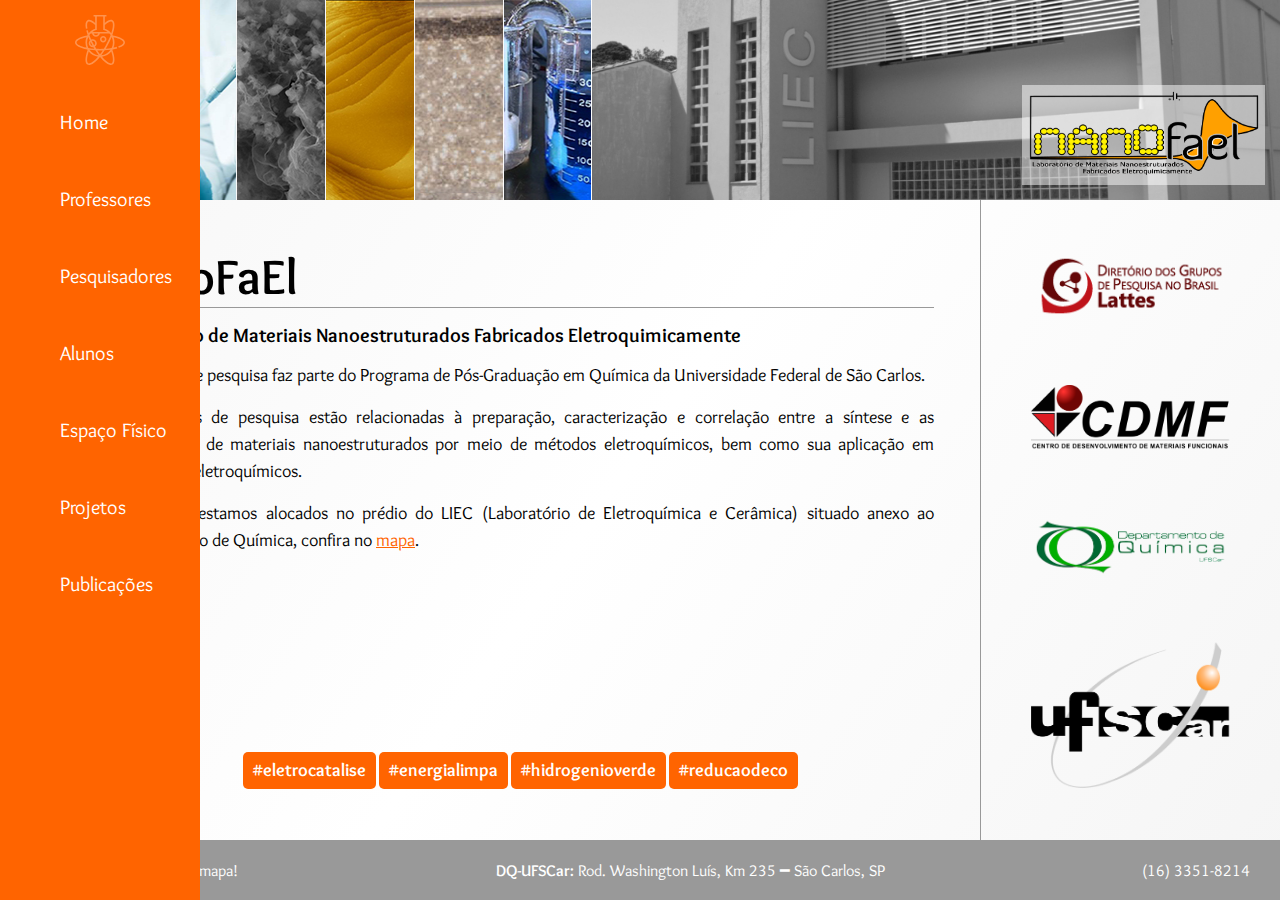
<file: index.html>
<!DOCTYPE html>
<html lang="pt-br">

<head>
    <meta charset="UTF-8">
    <meta name="viewport" content="width=device-width, initial-scale=1.0">
    <title>NanoFaEl - UFSCar</title>

    <link rel="apple-touch-icon" sizes="180x180" href="./src/images/apple-touch-icon.png" />
    <link rel="icon" type="image/png" sizes="32x32" href="./src/images/favicon-32x32.png" />
    <link rel="icon" type="image/png" sizes="16x16" href="./src/images/favicon-16x16.png" />
    <link rel="manifest" href="./src/images/site.webmanifest" />

    <link rel="stylesheet" href="./src/css/reset.css">
    <link rel="stylesheet" href="./src/css/menu.css">
    <link rel="stylesheet" href="./src/css/style.css">
    <link rel="stylesheet" href="./src/css/responsive.css">
    <link rel="stylesheet" href="./src/css/animations.css">

    <link rel="stylesheet" href="https://cdnjs.cloudflare.com/ajax/libs/font-awesome/6.4.0/css/all.min.css"
        integrity="sha512-iecdLmaskl7CVkqkXNQ/ZH/XLlvWZOJyj7Yy7tcenmpD1ypASozpmT/E0iPtmFIB46ZmdtAc9eNBvH0H/ZpiBw=="
        crossorigin="anonymous" referrerpolicy="no-referrer" />
</head>

<body>
    <div class="sidebar">
        <div class="scienceIcon">
            <img class="icon" src="./src/images/science_icon.svg" alt="science icon">
        </div>

        <nav class="nav">
            <ul class="navLinks">
                <li><a href="index.html"><i class="fa-solid fa-house"></i> Home</a></li>
                <li><a href="professors.html"><i class="fa-solid fa-person-chalkboard"></i> Professores</a></li>
                <li><a href="researchers.html"><i class="fa-solid fa-flask-vial"></i> Pesquisadores</a></li>
                <li><a href="students.html"><i class="fa-solid fa-people-group"></i> Alunos</a></li>
                <li><a href="facilities.html"><i class="fa-solid fa-microscope"></i> Espaço Físico</a></li>
                <li><a href="projects.html"><i class="fa-solid fa-diagram-project"></i> Projetos</a></li>
                <li><a href="publications.html"><i class="fa-solid fa-book-open"></i> Publicações</a></li>
            </ul>
        </nav>
    </div>

    <div class="indexContent">
        <header class="header">
            <img src="./src/images/logo.png" alt="NanoFaEl" class="logoNano">
            <div class="images">
                <div class="headerImg" style="background-image: url('./src/images/img1.jpg');"></div>
                <div class="headerImg" style="background-image: url('./src/images/img2.jpg');"></div>
                <div class="headerImg" style="background-image: url('./src/images/img3.jpg');"></div>
                <div class="headerImg" style="background-image: url('./src/images/img4.jpg');"></div>
                <div class="headerImg" style="background-image: url('./src/images/img5.jpg');"></div>
                <div class="headerImg" style="background-image: url('./src/images/img6.jpg');"></div>
                <div class="imageLIEC" style="background-image: url('./src/images/liec_novo.jpg');"></div>
            </div>
        </header>
        <main class="main">
            <div class="textBlock">
                <h1>NanoFaEl</h1>
                <h2>Laboratório de Materiais Nanoestruturados Fabricados Eletroquimicamente</h2>
                <p>Este grupo de pesquisa faz parte do Programa de Pós-Graduação em Química da Universidade Federal de
                    São Carlos.</p>
                <p>Nossas áreas de pesquisa estão relacionadas à preparação, caracterização e correlação entre a síntese
                    e as propriedades de materiais nanoestruturados por meio de métodos eletroquímicos, bem como sua
                    aplicação em dispositivos eletroquímicos.</p>
                <p>Além disso, estamos alocados no prédio do LIEC (Laboratório de Eletroquímica e Cerâmica) situado
                    anexo ao Departamento de Química, confira no <a href="https://goo.gl/maps/YHssZdeE8DBZ5i3T8"
                        target="_blank"><u>mapa</u></a>.</p>
            </div>
            <div class="hashtags">
                <p>#eletrocatalise</p>
                <p>#energialimpa</p>
                <p>#hidrogenioverde</p>
                <p>#reducaodeco</p>
            </div>
        </main>
        <aside class="aside">
            <ul>
                <li><a href="http://dgp.cnpq.br/dgp/espelhogrupo/3984519842892970" target="_blank"><img
                            src="./src/images/diretorio_cnpq.png" alt="Diretório de Grupos de Pesquisa"></a></li>
                <li><a href="http://cdmf.org.br/" target="_blank"><img src="./src/images/cdmf_logo.png"
                            alt="Centro de Desenvolvimento de Materiais Funcionais"></a></li>
                <li><a href="https://www.dq.ufscar.br/" target="_blank"><img src="./src/images/logo_dq.png"
                            alt="Departamento de Química - UFSCar"></a></li>
                <li><a href="https://www.ufscar.br/" target="_blank"><img src="./src/images/Logomarca_UFSCAR.png"
                            alt="Universidade Federal de São Carlos"></a></li>
            </ul>


        </aside>
        <footer class="footer">
            <p><a href="https://goo.gl/maps/YHssZdeE8DBZ5i3T8" target="_blank"><i class="fa-solid fa-location-dot"></i>
                    Encontre-nos no mapa!</a></p>
            <p><i class="fa-solid fa-map"></i> <strong>DQ-UFSCar:</strong> Rod. Washington Luís, Km 235 ━ São Carlos, SP
            </p>
            <p><i class="fa-solid fa-phone"></i> (16) 3351-8214</p>
        </footer>
    </div>
</body>

</html>
</file>
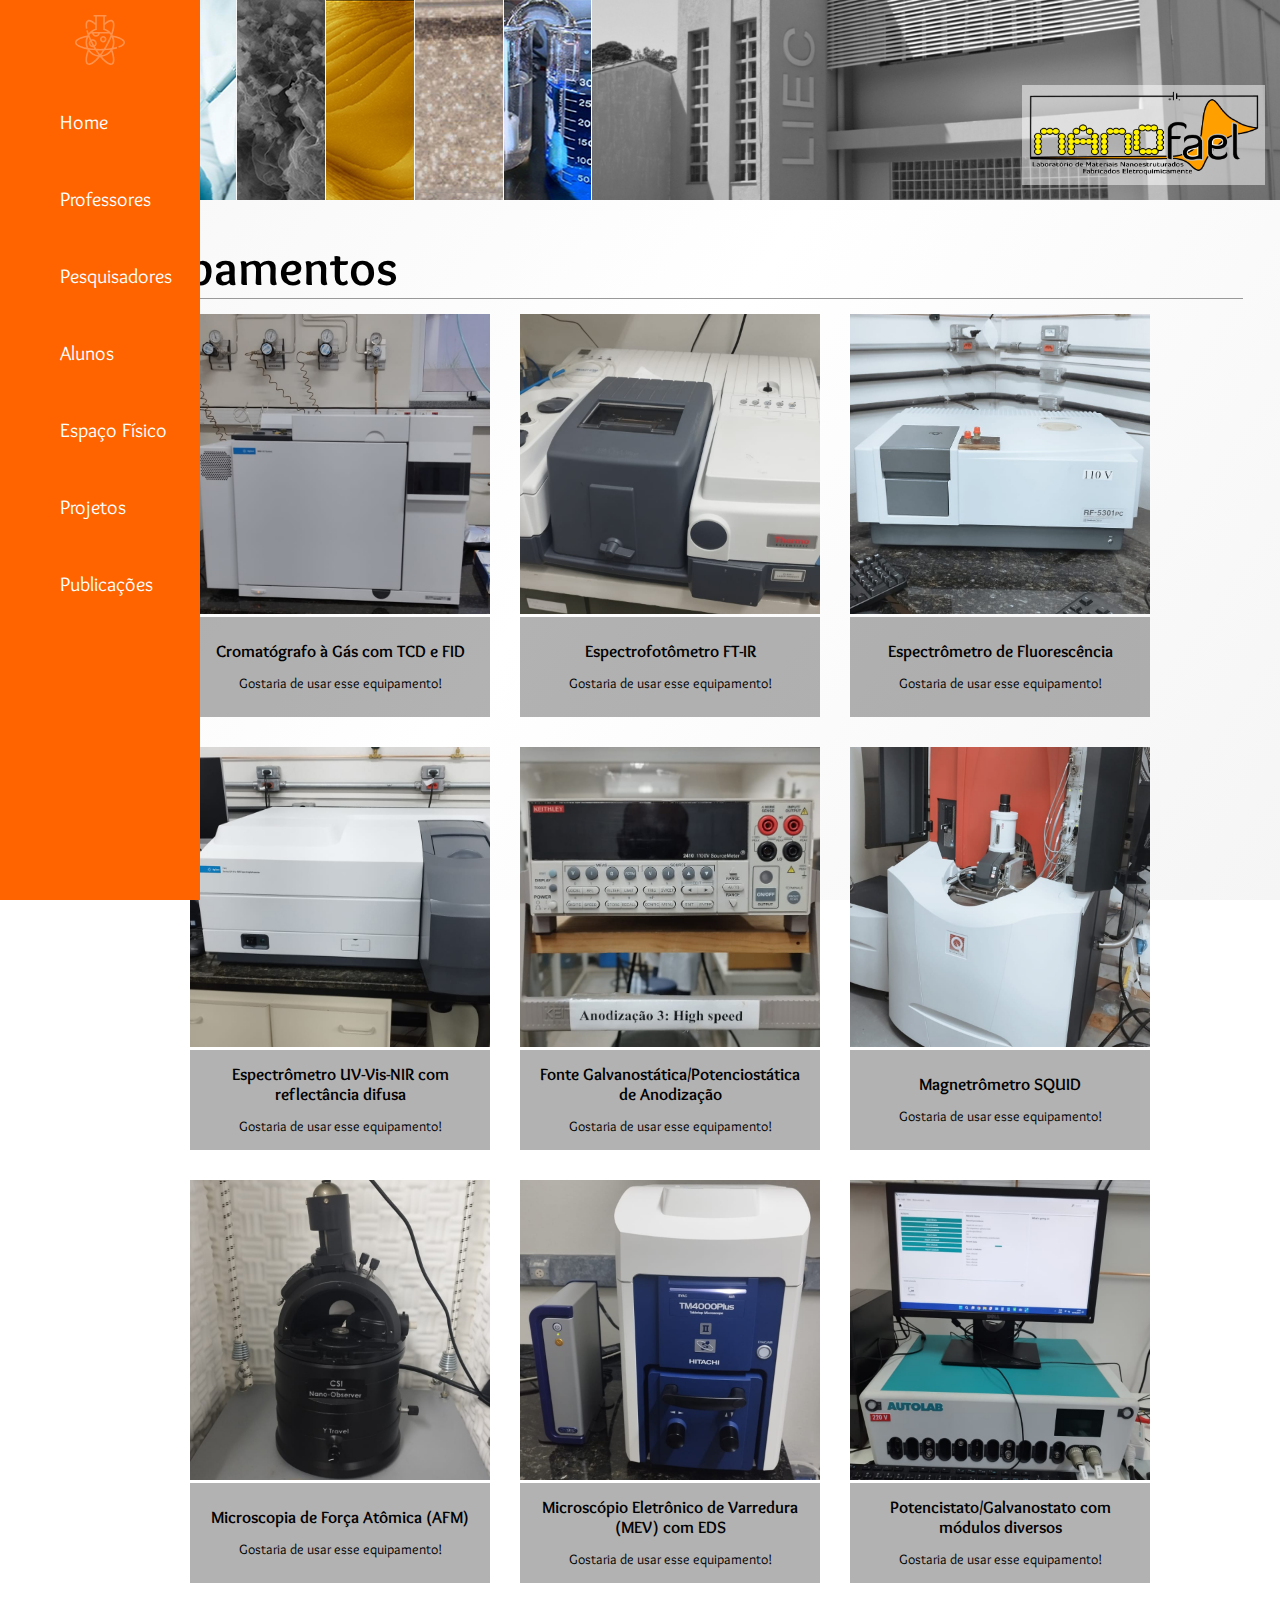
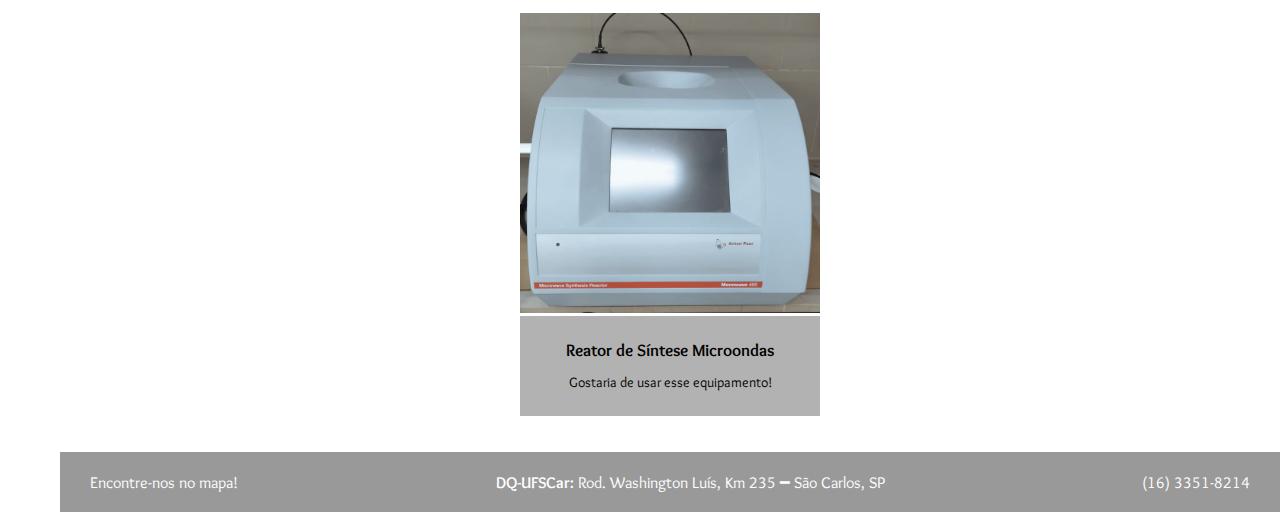
<file: facilities.html>
<!DOCTYPE html>
<html lang="pt-br">
	<head>
		<meta charset="UTF-8" />
		<meta name="viewport" content="width=device-width, initial-scale=1.0" />
		<title>NanoFaEl: Equipamentos</title>

		<link rel="apple-touch-icon" sizes="180x180" href="./src/images/apple-touch-icon.png" />
		<link rel="icon" type="image/png" sizes="32x32" href="./src/images/favicon-32x32.png" />
		<link rel="icon" type="image/png" sizes="16x16" href="./src/images/favicon-16x16.png" />
		<link rel="manifest" href="./src/images/site.webmanifest" />

		<link rel="stylesheet" href="./src/css/reset.css" />
		<link rel="stylesheet" href="./src/css/menu.css" />
		<link rel="stylesheet" href="./src/css/style.css" />
		<link rel="stylesheet" href="./src/css/facilities.css" />
		<link rel="stylesheet" href="./src/css/responsive.css" />
		<link rel="stylesheet" href="./src/css/animations.css" />

		<link
			rel="stylesheet"
			href="https://cdnjs.cloudflare.com/ajax/libs/font-awesome/6.4.0/css/all.min.css"
			integrity="sha512-iecdLmaskl7CVkqkXNQ/ZH/XLlvWZOJyj7Yy7tcenmpD1ypASozpmT/E0iPtmFIB46ZmdtAc9eNBvH0H/ZpiBw=="
			crossorigin="anonymous"
			referrerpolicy="no-referrer" />
	</head>

	<body>
		<div class="sidebar">
			<div class="scienceIcon">
				<img
					class="icon"
					src="./src/images/science_icon.svg"
					alt="science icon" />
			</div>

			<nav class="nav">
				<ul class="navLinks">
					<li>
						<a href="index.html"><i class="fa-solid fa-house"></i> Home</a>
					</li>
					<li>
						<a href="professors.html"
							><i class="fa-solid fa-person-chalkboard"></i> Professores</a
						>
					</li>
					<li>
						<a href="researchers.html"
							><i class="fa-solid fa-flask-vial"></i> Pesquisadores</a
						>
					</li>
					<li>
						<a href="students.html"
							><i class="fa-solid fa-people-group"></i> Alunos</a
						>
					</li>
					<li>
						<a href="facilities.html"
							><i class="fa-solid fa-microscope"></i> Espaço Físico</a
						>
					</li>
					<li>
						<a href="projects.html"
							><i class="fa-solid fa-diagram-project"></i> Projetos</a
						>
					</li>
					<li>
						<a href="publications.html"
							><i class="fa-solid fa-book-open"></i> Publicações</a
						>
					</li>
				</ul>
			</nav>
		</div>

		<div class="content">
			<header class="header">
				<img src="./src/images/logo.png" alt="NanoFaEl" class="logoNano" />
				<div class="images">
					<div
						class="headerImg"
						style="background-image: url('./src/images/img1.jpg')"></div>
					<div
						class="headerImg"
						style="background-image: url('./src/images/img2.jpg')"></div>
					<div
						class="headerImg"
						style="background-image: url('./src/images/img3.jpg')"></div>
					<div
						class="headerImg"
						style="background-image: url('./src/images/img4.jpg')"></div>
					<div
						class="headerImg"
						style="background-image: url('./src/images/img5.jpg')"></div>
					<div
						class="headerImg"
						style="background-image: url('./src/images/img6.jpg')"></div>
					<div
						class="imageLIEC"
						style="background-image: url('./src/images/liec_novo.jpg')"></div>
				</div>
			</header>
			<main class="main">
				<h1>Equipamentos</h1>
				<div id="equipList"></div>
			</main>

			<footer class="footer">
				<p>
					<a href="https://goo.gl/maps/YHssZdeE8DBZ5i3T8" target="_blank"
						><i class="fa-solid fa-location-dot"></i> Encontre-nos no mapa!</a
					>
				</p>
				<p>
					<i class="fa-solid fa-map"></i> <strong>DQ-UFSCar:</strong> Rod.
					Washington Luís, Km 235 ━ São Carlos, SP
				</p>
				<p><i class="fa-solid fa-phone"></i> (16) 3351-8214</p>
			</footer>
		</div>

		<script src="./src/js/equipData.js"></script>
		<script src="./src/js/facilities.js"></script>
	</body>
</html>
</file>
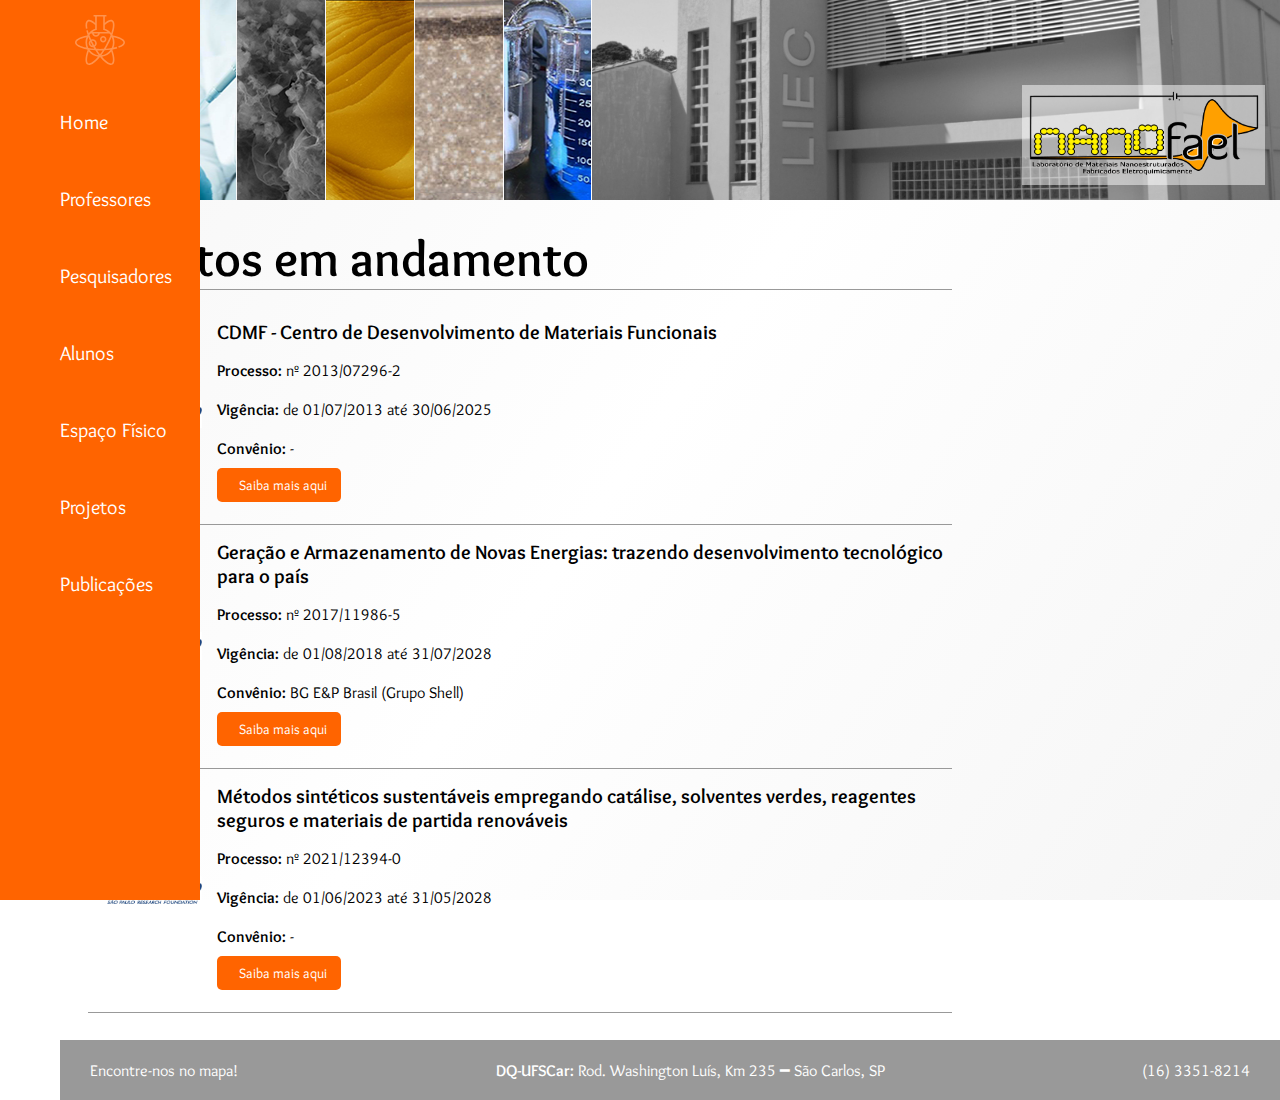
<file: projects.html>
<!DOCTYPE html>
<html lang="pt-br">
	<head>
		<meta charset="UTF-8" />
		<meta name="viewport" content="width=device-width, initial-scale=1.0" />
		<title>NanoFaEl: Projetos</title>

		<link
			rel="apple-touch-icon"
			sizes="180x180"
			href="./src/images/apple-touch-icon.png" />
		<link
			rel="icon"
			type="image/png"
			sizes="32x32"
			href="./src/images/favicon-32x32.png" />
		<link
			rel="icon"
			type="image/png"
			sizes="16x16"
			href="./src/images/favicon-16x16.png" />
		<link rel="manifest" href="./src/images/site.webmanifest" />

		<link rel="stylesheet" href="./src/css/reset.css" />
		<link rel="stylesheet" href="./src/css/menu.css" />
		<link rel="stylesheet" href="./src/css/style.css" />
		<link rel="stylesheet" href="./src/css/projects.css" />
		<link rel="stylesheet" href="./src/css/responsive.css" />
		<link rel="stylesheet" href="./src/css/animations.css" />

		<link
			rel="stylesheet"
			href="https://cdnjs.cloudflare.com/ajax/libs/font-awesome/6.4.0/css/all.min.css"
			integrity="sha512-iecdLmaskl7CVkqkXNQ/ZH/XLlvWZOJyj7Yy7tcenmpD1ypASozpmT/E0iPtmFIB46ZmdtAc9eNBvH0H/ZpiBw=="
			crossorigin="anonymous"
			referrerpolicy="no-referrer" />
	</head>

	<body>
		<div class="sidebar">
			<div class="scienceIcon">
				<img
					class="icon"
					src="./src/images/science_icon.svg"
					alt="science icon" />
			</div>

			<nav class="nav">
				<ul class="navLinks">
					<li>
						<a href="index.html"><i class="fa-solid fa-house"></i> Home</a>
					</li>
					<li>
						<a href="professors.html"
							><i class="fa-solid fa-person-chalkboard"></i> Professores</a
						>
					</li>
					<li>
						<a href="researchers.html"
							><i class="fa-solid fa-flask-vial"></i> Pesquisadores</a
						>
					</li>
					<li>
						<a href="students.html"
							><i class="fa-solid fa-people-group"></i> Alunos</a
						>
					</li>
					<li>
						<a href="facilities.html"
							><i class="fa-solid fa-microscope"></i> Espaço Físico</a
						>
					</li>
					<li>
						<a href="projects.html"
							><i class="fa-solid fa-diagram-project"></i> Projetos</a
						>
					</li>
					<li>
						<a href="publications.html"
							><i class="fa-solid fa-book-open"></i> Publicações</a
						>
					</li>
				</ul>
			</nav>
		</div>

		<div class="content">
			<header class="header">
				<img src="./src/images/logo.png" alt="NanoFaEl" class="logoNano" />
				<div class="images">
					<div
						class="headerImg"
						style="background-image: url('./src/images/img1.jpg')"></div>
					<div
						class="headerImg"
						style="background-image: url('./src/images/img2.jpg')"></div>
					<div
						class="headerImg"
						style="background-image: url('./src/images/img3.jpg')"></div>
					<div
						class="headerImg"
						style="background-image: url('./src/images/img4.jpg')"></div>
					<div
						class="headerImg"
						style="background-image: url('./src/images/img5.jpg')"></div>
					<div
						class="headerImg"
						style="background-image: url('./src/images/img6.jpg')"></div>
					<div
						class="imageLIEC"
						style="background-image: url('./src/images/liec_novo.jpg')"></div>
				</div>
			</header>
			<main class="main">
				<h1>Projetos em andamento</h1>
				<div id="projectsList"></div>
			</main>

			<footer class="footer">
				<p>
					<a href="https://goo.gl/maps/YHssZdeE8DBZ5i3T8" target="_blank"
						><i class="fa-solid fa-location-dot"></i> Encontre-nos no mapa!</a
					>
				</p>
				<p>
					<i class="fa-solid fa-map"></i> <strong>DQ-UFSCar:</strong> Rod.
					Washington Luís, Km 235 ━ São Carlos, SP
				</p>
				<p><i class="fa-solid fa-phone"></i> (16) 3351-8214</p>
			</footer>
		</div>

		<button onclick="topFunction()" id="upButton">
			<i class="fa-solid fa-arrow-up"></i>
		</button>

		<script src="./src/js/projectsData.js"></script>
		<script src="./src/js/projects.js"></script>
		<script src="./src/js/upFunction.js"></script>
	</body>
</html>
</file>
<file: src/css/menu.css>
:root {
    --bg-color: #ff6400;
    --font-color: #ffffff
}

.scienceIcon {
    margin: 15px 0;
    text-align: center;
}

.icon {
    width: 50px;
    opacity: 0.3;
}

.sidebar {
    height: 100vh;
    width: 60px;
    position: fixed;
    top: 0;
    left: 0;
    background-color: var(--bg-color);
    overflow: hidden;
    z-index: 1;
}

.sidebar:hover {
    width: 200px;
    overflow: visible;
}

.sidebar:hover .icon {
    animation: wobble 2.2s ease-in-out infinite;
}

.nav {
    height: 60vh;
    min-height: 300px;
}

.nav ul {
    height: 100%;
    display: flex;
    flex-direction: column;
    justify-content: space-around;
}

.nav ul li a {
    font-size: 2rem;
    color: var(--font-color);
    width: 200px;
    display: flex;
    align-items: center;
    padding: 10px 0;
}

.nav ul li a:hover {
    background-color: var(--font-color);
    color: var(--bg-color);
}

.nav .fa-solid {
    width: 60px;
    font-size: 2.2rem;
    text-align: center;
}

@media (max-width: 900px) {
    .scienceIcon {
        margin: 10px 0;
        text-align: center;
    }

    .icon {
        width: 40px;
        opacity: 0.3;
    }

    .sidebar {
        height: 60px;
        width: 100%;
    }

    .sidebar:hover {
        width: 100%;
        height: 70vh;
        overflow: visible;
    }
}
</file>
<file: src/css/style.css>
@import url("https://fonts.googleapis.com/css2?family=Overlock:ital,wght@0,400;0,700;0,900;1,400;1,700&display=swap");

html {
	font-family: "Overlock", sans-serif;
	font-size: 62.5%;
	background: rgb(250, 250, 250);
	background: linear-gradient(
		125deg,
		rgba(245, 245, 245, 1) 0%,
		rgba(255, 255, 255, 1) 50%,
		rgba(245, 245, 245, 1) 100%
	);
	background-repeat: no-repeat;
	background-size: cover;
	background-attachment: fixed;
	scroll-behavior: smooth;
}

:root {
	--color1: #ff6400;
	--color2: #999999;
	--color3: #222222;
	--transparent-white: rgba(255, 255, 255, 0.5);
	--transparent-black: rgba(0, 0, 0, 0.3);
	--footer-heigh: 60px;
}

.indexContent {
	height: 100vh;
	margin-left: 60px;
	display: grid;
	grid-template-areas:
		"header header"
		"main aside"
		"footer footer";
	grid-template-columns: auto 300px;
	grid-template-rows: 200px auto var(--footer-heigh);
}

.content {
	height: 100vh;
	margin-left: 60px;
	display: grid;
	grid-template-areas:
		"header header"
		"main aside"
		"footer footer";
	grid-template-columns: auto 300px;
	grid-template-rows: 200px auto var(--footer-heigh);
}

.header {
	grid-area: header;
	position: relative;
}

.logoNano {
	position: absolute;
	right: 15px;
	bottom: 15px;
	height: 100px;
	background-color: var(--transparent-white);
}

.images {
	display: flex;
	gap: 1px;
	width: 100%;
	height: 100%;
}

.headerImg {
	flex: 1 1 50px;
}

.imageLIEC {
	flex: 1 2 650px;
}

.headerImg,
.imageLIEC {
	background-repeat: no-repeat;
	background-size: cover;
	background-position: center;
}

.indexContent .main {
	grid-area: main;
	padding: 5%;
	display: flex;
	flex-direction: column;
	justify-content: space-between;
}

.content .main {
	grid-area: main;
	padding: 3%;
}

.main h1 {
	font-size: 5rem;
	margin: 0 0 15px 0;
	border-bottom: 1px solid var(--color2);
}

.main h2 {
	font-size: 2rem;
	margin: 0 0 15px 0;
}

.main p {
	font-size: 1.8rem;
	margin: 15px 0;
	line-height: 150%;
	text-align: justify;
}

.textBlock {
	text-align: justify;
}

.textBlock a {
	color: var(--color1);
}

.textBlock a:hover u {
	color: var(--color2);
}

.hashtags {
	margin-top: 20px;
	text-align: center;
	display: flex;
	flex-wrap: wrap;
	justify-content: center;
	gap: 3px;
}

.hashtags p {
	display: inline;
	color: #ffffff;
	font-weight: 700;
	background-color: var(--color1);
	padding: 5px 10px;
	margin: 5px 0;
	border-radius: 5px;
}

.main .cards {
	padding: 50px 0;
	border-bottom: 1px solid var(--color2);
	display: flex;
	justify-content: center;
	flex-wrap: wrap;
	gap: 30px;
}

.main .profile {
	width: 280px;
	height: 100%;
	border-radius: 10px;
	aspect-ratio: 1/1;
}

.cards .cardText {
	max-width: calc(100% - 310px);
	min-width: 300px;
}

.cards .cardText p {
	text-align: justify;
	text-justify: inter-word;
	text-indent: 2em;
}

.cards .buttons {
	display: flex;
	gap: 10px;
	flex-wrap: wrap;
	flex-shrink: 0;
}

.cards .buttons a {
	font-size: 1.7rem;
	color: #fff;
	padding: 5px 15px;
	background-color: var(--color3);
	margin-top: 20px;
	border-radius: 15px;
	box-shadow: 3px 3px 5px var(--color2);
}

.cards .buttons a:hover {
	background-color: var(--color1);
}

.cards .buttons a:active {
	transform: translate(2px, 2px);
}

.aside {
	grid-area: aside;
	border-left: 1px solid var(--color2);
	padding: 20px;
}

.aside ul {
	height: 100%;
	display: flex;
	flex-direction: column;
	justify-content: space-around;
}

.aside ul li {
	text-align: center;
}

.aside ul li a img {
	width: 200px;
	transition: all 0.5s ease-in-out;
}

.aside ul li a:hover img {
	transform: scale(1.15);
}

.aside h2 {
	text-align: center;
	font-size: 3rem;
	margin-bottom: 1.5rem;
}

.footer {
	font-size: 1.6rem;
	color: #ffffff;
	grid-area: footer;
	background-color: var(--color2);
	padding: 15px 30px;
	display: flex;
	flex-wrap: wrap;
	justify-content: space-between;
	align-items: center;
	gap: 10px;
}

.footer a {
	color: #ffffff;
}

.footer a:hover {
	color: var(--color1);
}

#upButton {
	display: none;
	position: fixed;
	bottom: calc(var(--footer-heigh) + 10px);
	right: 10px;
	z-index: 99;
	border: none;
	outline: none;
	background-color: var(--color1);
	color: white;
	cursor: pointer;
	padding: 15px 20px;
	border-radius: 100%;
	font-size: 2rem;
}

#upButton:hover {
	color: var(--color3);
}

#upButton .fa-solid {
	animation: bounce 1s ease infinite;
}

.hidden {
	display: none;
}
</file>
<file: src/css/responsive.css>
@media (max-width: 900px) {
    :root {
        --footer-heigh: 110px;
    }

    .indexContent {
        margin-top: 60px;
        margin-left: 0;
        grid-template-areas:
            "header"
            "main"
            "aside"
            "footer";
        grid-template-columns: auto;
        grid-template-rows: 200px auto 80px var(--footer-heigh);
    }

    .content {
        margin-top: 60px;
        margin-left: 0;
        grid-template-areas:
            "header"
            "aside"
            "main"
            "footer";
        grid-template-columns: auto;
        grid-template-rows: 200px auto auto var(--footer-heigh);
    }

    .indexContent .aside {
        border-left: 0px;
        border-top: 1px solid var(--color2);
    }

    .content .aside {
        border-left: 0px;
        border-bottom: 1px solid var(--color2);
    }

    .content .aside h2 {
        display: none;
    }

    .aside ul {
        display: grid;
        grid-template-columns: repeat(4, 1fr);
        align-items: center;
    }

    .aside ul li a img {
        width: 65%;
    }

    .footer {
        font-size: min(1.5vh, 2rem);
    }
}
</file>
<file: src/css/animations.css>
@keyframes wobble {
    0% {
        transform: translateX(0%);
    }

    15% {
        transform: translateX(-25%) rotate(-10deg);
    }

    30% {
        transform: translateX(20%) rotate(6deg);
    }

    45% {
        transform: translateX(-15%) rotate(-6deg);
    }

    60% {
        transform: translateX(10%) rotate(4deg);
    }

    75% {
        transform: translateX(-5%) rotate(-2deg);
    }

    100% {
        transform: translateX(0%);
    }
}

@keyframes bounce {
    0% {
        transform: translateY(0%);
    }

    25% {
        transform: translateY(-15%);
    }

    50% {
        transform: translateY(0%);
    }

    75% {
        transform: translateY(15%);
    }

    100% {
        transform: translateY(0%);
    }
}
</file>
<file: src/css/facilities.css>
.content {
	height: 100vh;
	margin-left: 60px;
	display: grid;
	grid-template-areas:
		"header header"
		"main main"
		"footer footer";
	grid-template-columns: auto 300px;
	grid-template-rows: 200px auto var(--footer-heigh);
}

#equipList {
	display: flex;
	flex-wrap: wrap;
	gap: 30px;
	justify-content: center;
}

.equipCard .photoFrame {
	width: 300px;
	aspect-ratio: 1/1;
}

.equipCard .photoFrame img {
	object-fit: cover;
	width: 100%;
	height: 100%;
}

.equipCard .textInfo {
    width: 300px;
	height: 100px;
	padding: 10px;
	background-color: var(--transparent-black);
	display: flex;
	flex-direction: column;
	align-items: center;
	justify-content: center;
}

.equipCard .textInfo h3 {
	font-size: 1.7em;
	text-align: center;
}

.equipCard .textInfo a {
	font-size: 1.4em;
}
</file>
<file: src/css/projects.css>
.projectCard {
	display: flex;
	padding: 15px 0;
	border-bottom: 1px solid var(--color2);
}

.projectCard .photoFrame {
    padding: 15px;
	width: 15%;
	aspect-ratio: 1/1;
}

.projectCard .photoFrame img {
	object-fit: contain;
	width: 100%;
	height: 100%;
}

.projectCard h3 {
	font-size: 2rem;
}

.projectCard p {
	font-size: 1.6rem;
}

.projectCard .textInfo {
	max-width: 85%;
	min-width: 300px;
}

.projectCard .buttons a {
	font-size: 1.4rem;
	color: #fff;
	background-color: var(--color1);
	padding: 8px 14px;
	border-radius: 5px;
}

.projectCard .buttons a:hover {
	color: var(--color1);
	background-color: #fff;
	border: 1px solid var(--color1);
}

.projectCard .buttons a:active {
	transform: translate(3px, 3px);
}

.projectCard .buttons i {
	margin-right: 8px;
}
</file>
